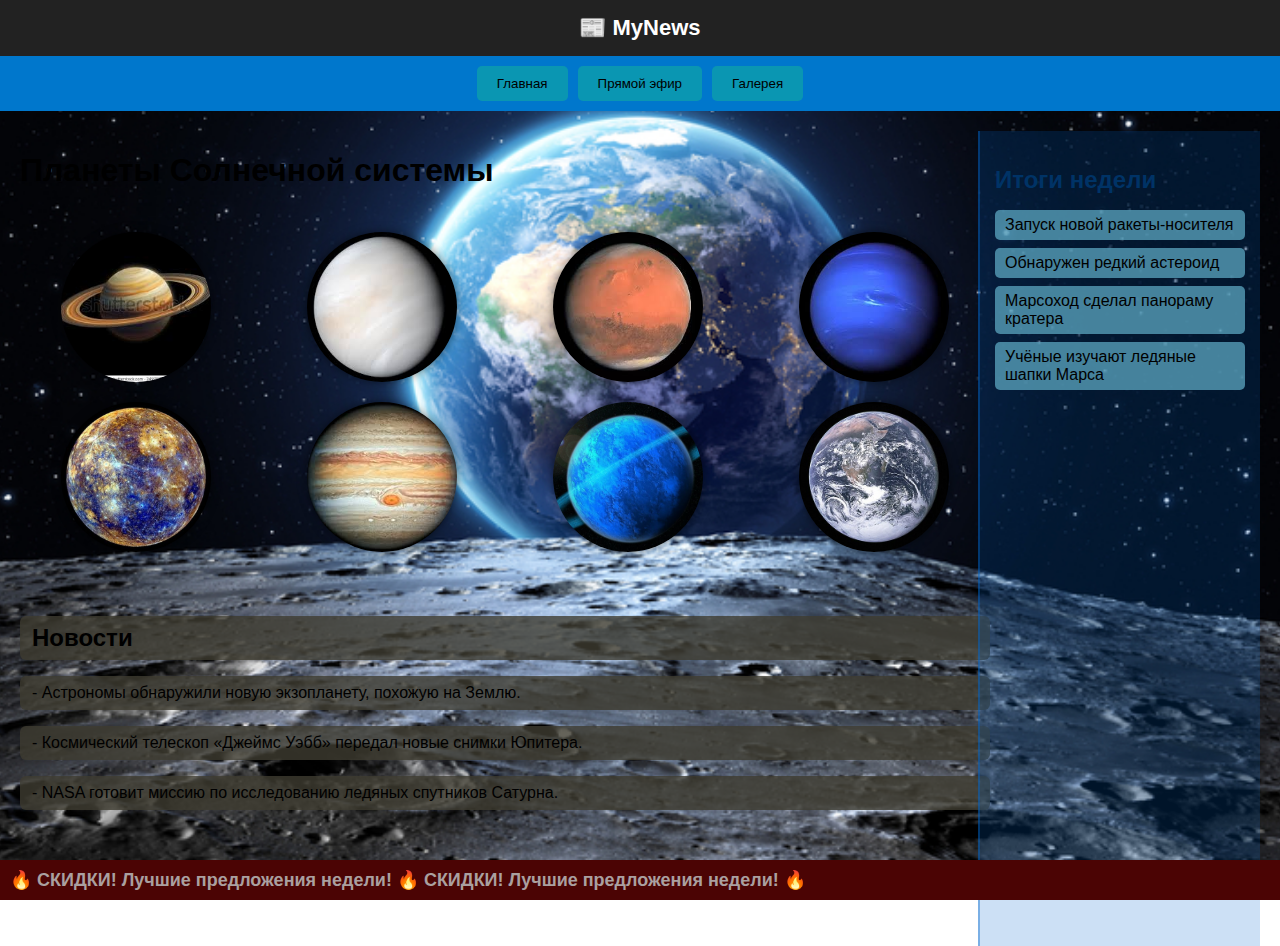
<file: index.html>
<!DOCTYPE html>
<html lang="ru">
<head>
  <meta charset="UTF-8">
  <title>Новостной сайт</title>
  <link rel="stylesheet" href="dc.css">
</head>
<body>
  <!-- Шапка -->
  <header>
    <div class="logo">📰 MyNews</div>
  </header>

  <!-- Навигация -->
  <nav>
    <button class="tab" data-tab="home">Главная</button>
    <button class="tab" data-tab="live">Прямой эфир</button>
    <button class="tab" data-tab="gallery">Галерея</button>
  </nav>

  <!-- Контент -->
  <main>
   <!-- Главная -->
<section id="home" class="content active">
  <h1>Планеты Солнечной системы</h1>

  <div class="planets-grid">
    <button class="planet" data-planet="mercury"><img src="планет/Без названия.jpeg" alt="сатурн"></button>
    <button class="planet" data-planet="venus"><img src="планет/венера.jpg" alt="Венера"></button>
    <button class="planet" data-planet="earth"><img src="планет/марс.jpg" alt="марс"></button>
    <button class="planet" data-planet="mars"><img src="планет/нептун.jpg" alt="нептун"></button>
    <button class="planet" data-planet="jupiter"><img src="планет/планет.jpg" alt="Юпитер"></button>
    <button class="planet" data-planet="saturn"><img src="планет/юпитер.jpg" alt="меркурий"></button>
    <button class="planet" data-planet="uranus"><img src="планет/scale_1200-1-1.jpg" alt="Уран"></button>
    <button class="planet" data-planet="neptune"><img src="планет/The_Blue_Marble_(5052124705).jpg" alt="земля"></button>
  </div>
  <!-- Всплывающее окно с биографией планеты -->
  <div id="planet-info" class="planet-info hidden">
    <button id="close-planet-info">✖ Закрыть</button>
    <h2></h2>
    <p></p>
  </div>

  <!-- Новости под планетами -->
  <div class="home-news">
    <h2>Новости</h2>
    <p>- Астрономы обнаружили новую экзопланету, похожую на Землю.</p>
    <p>- Космический телескоп «Джеймс Уэбб» передал новые снимки Юпитера.</p>
    <p>- NASA готовит миссию по исследованию ледяных спутников Сатурна.</p>
  </div>

  <!-- Итоги недели справа -->
  <aside class="sidebar">
    <h2>Итоги недели</h2>
    <ul>
      <li>Запуск новой ракеты-носителя</li>
      <li>Обнаружен редкий астероид</li>
      <li>Марсоход сделал панораму кратера</li>
      <li>Учёные изучают ледяные шапки Марса</li>
    </ul>
  </aside>
</section>
</section>



<!-- Прямой эфир -->
<section id="live" class="content">
  <h1>Прямой эфир</h1>
  <div class="layout">
    <!-- Левая таблица -->
    <aside class="left-table">
      <h2>Известные личности</h2>
      <div class="item">Илон Маск — Предприниматель</div>
      <div class="item">Грета Тунберг — Эко-активист</div>
      <div class="item">Криштиану Роналду — Футболист</div>
    </aside>

    <!-- Правый блок: прямой эфир + новости + комментарии -->
    <div class="live-right">
      <!-- Прямой эфир -->
      <div class="stream-container">
        <iframe
          src="https://www.youtube.com/embed/live_stream?channel=NASA&autoplay=1"
          frameborder="0"
          allow="accelerometer; autoplay; clipboard-write; encrypted-media; gyroscope; picture-in-picture"
          allowfullscreen
        ></iframe>
      </div>

      <!-- Новости под видео -->
      <div class="live-news">
        <h2>Свежие новости</h2>
        <p>-Две ракеты отправились к звёздам
           Сегодня с космодрома были успешно запущены две ракеты, каждая из которых несёт научное оборудование для изучения космоса. Первый запуск предназначен для исследования верхних слоёв атмосферы и космической пыли, второй — для наблюдения за астероидами и потенциально опасными объектами.

Запуски прошли по расписанию: ракеты преодолели земную атмосферу и вышли на заданные орбиты. Учёные отмечают, что эти миссии помогут собрать уникальные данные о строении нашей солнечной системы и расширить знания о ближайших к Земле космических объектах.

Сейчас ракеты продолжают свой путь, а специалисты отслеживают их телеметрию, чтобы обеспечить безопасность и точность научных наблюдений.</p>
        <p>-Новый спутник на орбите Земли
          Сегодня на орбиту был выведен новый научный спутник, предназначенный для наблюдения за атмосферой и космическими явлениями. Он оснащён современными датчиками и камерами, которые помогут отслеживать изменения климата, солнечную активность и космическую погоду.

Спутник уже вышел на заданную орбиту и начал передачу первых данных на Землю. Учёные отмечают, что полученная информация позволит точнее прогнозировать погодные явления и изучать процессы, происходящие в верхних слоях атмосферы.

Эта миссия подтверждает важность космических технологий в исследовании Земли и окружающего космоса.</p>
      </div>

      <!-- Комментарии -->
      <div class="comments" id="comments"></div>
      <form id="commentForm">
        <input type="text" id="username" placeholder="Ваше имя" required>
        <input type="text" id="commentText" placeholder="Ваш комментарий" required>
        <button type="submit">Добавить</button>
      </form>
    </div>
  </div>

  <!-- Отступ под рекламу -->
  <div style="height: 60px;"></div>
</section>


 <!-- Галерея -->
<section id="gallery" class="content">
  <h1>Фотогалерея</h1>

  <!-- Слайдер -->
  <div class="slider-wrapper">
    <div class="slider">
      <button class="prev">◀</button>
      <div class="slides-container">
        <div class="slides">
          <img src="планет/Tumannost-Oriona.jpg" alt="Фото 1">
          <img src="планет/1555425_original.jpg" alt="Фото 2">
          <img src="планет/fea18d2501eb4e8e07bd0ada8dd56c61.1824x0_q100_watermark-900x672.jpg" alt="Фото 3">
        </div>
      </div>
      <button class="next">▶</button>
    </div>
  </div>

  <!-- Новости под галереей -->
  <div class="gallery-news">
    <h2>Туманность Ориона: колыбель звёзд в ночном небе</h2>
    <p>-В самом сердце созвездия Ориона находится одна из самых известных туманностей нашего неба — Туманность Ориона (M42). Это огромная область звездообразования, где рождаются новые звёзды, окружённые газом и пылью.

Учёные отмечают, что в её облаках газов и пыли можно наблюдать разнообразные оттенки — от розового и фиолетового до мягкого синего. Каждый цвет рассказывает о составе и температуре космического облака.

Туманность Ориона видна невооружённым глазом и остаётся одной из самых ярких и впечатляющих объектов для наблюдения астрономами и любителями. Её изучение помогает понять процессы рождения звёзд и эволюцию нашей галактики.</p>
    <p>- </p>
  </div>
</section>


  <!-- Реклама снизу -->
  <div class="marquee">
    <div class="marquee-content">
      🔥 СКИДКИ! Лучшие предложения недели! 🔥 СКИДКИ! Лучшие предложения недели! 🔥
    </div>
  </div>

  <script src="ls.js"></script>
</body>
</html>
</file>
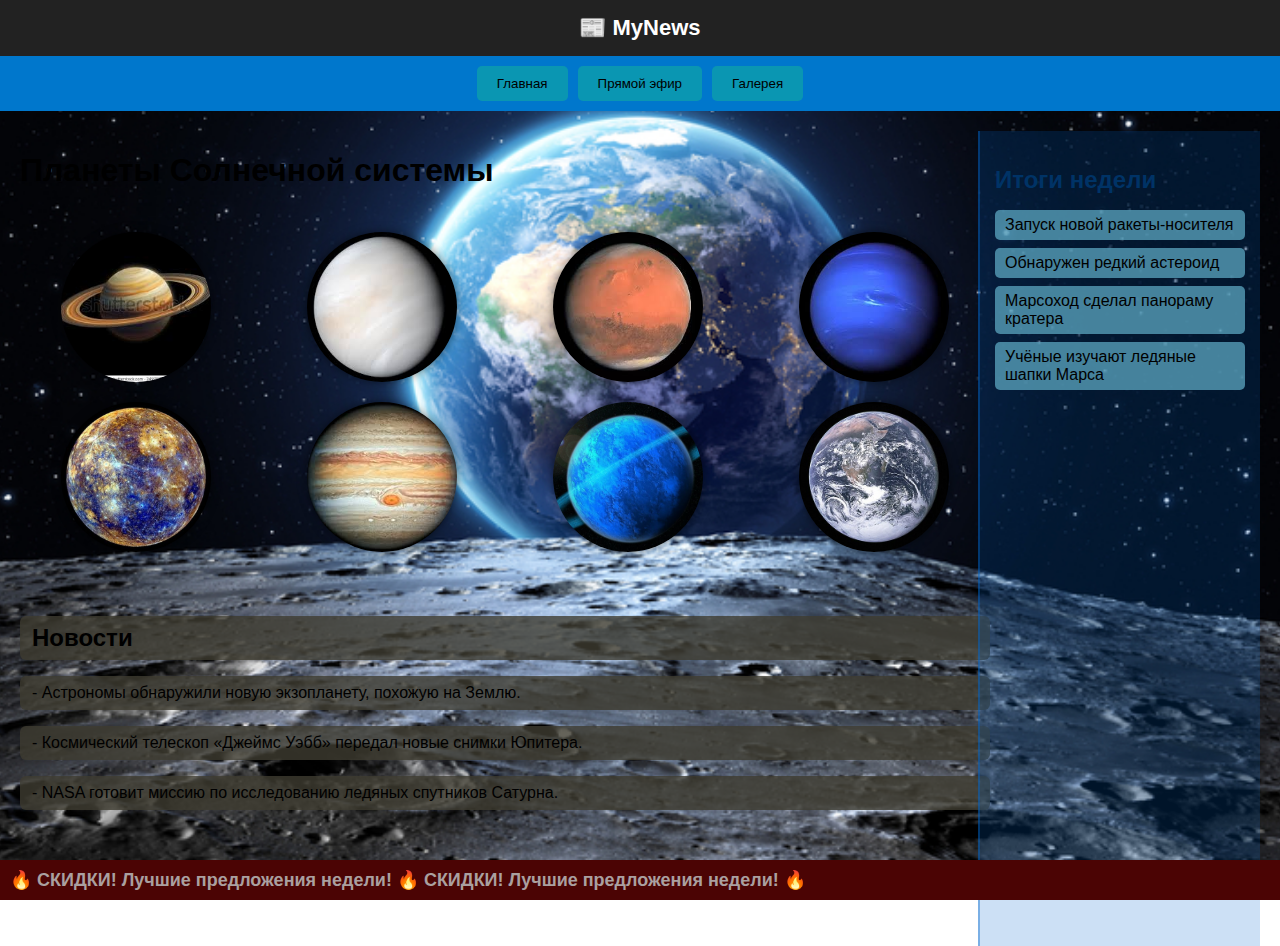
<file: шт.html>
<!DOCTYPE html>
<html lang="ru">
<head>
  <meta charset="UTF-8">
  <title>Новостной сайт</title>
  <link rel="stylesheet" href="dc.css">
</head>
<body>
  <!-- Шапка -->
  <header>
    <div class="logo">📰 MyNews</div>
  </header>

  <!-- Навигация -->
  <nav>
    <button class="tab" data-tab="home">Главная</button>
    <button class="tab" data-tab="live">Прямой эфир</button>
    <button class="tab" data-tab="gallery">Галерея</button>
  </nav>

  <!-- Контент -->
  <main>
   <!-- Главная -->
<section id="home" class="content active">
  <h1>Планеты Солнечной системы</h1>

  <div class="planets-grid">
    <button class="planet" data-planet="mercury"><img src="планет/Без названия.jpeg" alt="сатурн"></button>
    <button class="planet" data-planet="venus"><img src="планет/венера.jpg" alt="Венера"></button>
    <button class="planet" data-planet="earth"><img src="планет/марс.jpg" alt="марс"></button>
    <button class="planet" data-planet="mars"><img src="планет/нептун.jpg" alt="нептун"></button>
    <button class="planet" data-planet="jupiter"><img src="планет/планет.jpg" alt="Юпитер"></button>
    <button class="planet" data-planet="saturn"><img src="планет/юпитер.jpg" alt="меркурий"></button>
    <button class="planet" data-planet="uranus"><img src="планет/scale_1200-1-1.jpg" alt="Уран"></button>
    <button class="planet" data-planet="neptune"><img src="планет/The_Blue_Marble_(5052124705).jpg" alt="земля"></button>
  </div>
  <!-- Всплывающее окно с биографией планеты -->
  <div id="planet-info" class="planet-info hidden">
    <button id="close-planet-info">✖ Закрыть</button>
    <h2></h2>
    <p></p>
  </div>

  <!-- Новости под планетами -->
  <div class="home-news">
    <h2>Новости</h2>
    <p>- Астрономы обнаружили новую экзопланету, похожую на Землю.</p>
    <p>- Космический телескоп «Джеймс Уэбб» передал новые снимки Юпитера.</p>
    <p>- NASA готовит миссию по исследованию ледяных спутников Сатурна.</p>
  </div>

  <!-- Итоги недели справа -->
  <aside class="sidebar">
    <h2>Итоги недели</h2>
    <ul>
      <li>Запуск новой ракеты-носителя</li>
      <li>Обнаружен редкий астероид</li>
      <li>Марсоход сделал панораму кратера</li>
      <li>Учёные изучают ледяные шапки Марса</li>
    </ul>
  </aside>
</section>
</section>



<!-- Прямой эфир -->
<section id="live" class="content">
  <h1>Прямой эфир</h1>
  <div class="layout">
    <!-- Левая таблица -->
    <aside class="left-table">
      <h2>Известные личности</h2>
      <div class="item">Илон Маск — Предприниматель</div>
      <div class="item">Грета Тунберг — Эко-активист</div>
      <div class="item">Криштиану Роналду — Футболист</div>
    </aside>

    <!-- Правый блок: прямой эфир + новости + комментарии -->
    <div class="live-right">
      <!-- Прямой эфир -->
      <div class="stream-container">
        <iframe
          src="https://www.youtube.com/embed/live_stream?channel=NASA&autoplay=1"
          frameborder="0"
          allow="accelerometer; autoplay; clipboard-write; encrypted-media; gyroscope; picture-in-picture"
          allowfullscreen
        ></iframe>
      </div>

      <!-- Новости под видео -->
      <div class="live-news">
        <h2>Свежие новости</h2>
        <p>-Две ракеты отправились к звёздам
           Сегодня с космодрома были успешно запущены две ракеты, каждая из которых несёт научное оборудование для изучения космоса. Первый запуск предназначен для исследования верхних слоёв атмосферы и космической пыли, второй — для наблюдения за астероидами и потенциально опасными объектами.

Запуски прошли по расписанию: ракеты преодолели земную атмосферу и вышли на заданные орбиты. Учёные отмечают, что эти миссии помогут собрать уникальные данные о строении нашей солнечной системы и расширить знания о ближайших к Земле космических объектах.

Сейчас ракеты продолжают свой путь, а специалисты отслеживают их телеметрию, чтобы обеспечить безопасность и точность научных наблюдений.</p>
        <p>-Новый спутник на орбите Земли
          Сегодня на орбиту был выведен новый научный спутник, предназначенный для наблюдения за атмосферой и космическими явлениями. Он оснащён современными датчиками и камерами, которые помогут отслеживать изменения климата, солнечную активность и космическую погоду.

Спутник уже вышел на заданную орбиту и начал передачу первых данных на Землю. Учёные отмечают, что полученная информация позволит точнее прогнозировать погодные явления и изучать процессы, происходящие в верхних слоях атмосферы.

Эта миссия подтверждает важность космических технологий в исследовании Земли и окружающего космоса.</p>
      </div>

      <!-- Комментарии -->
      <div class="comments" id="comments"></div>
      <form id="commentForm">
        <input type="text" id="username" placeholder="Ваше имя" required>
        <input type="text" id="commentText" placeholder="Ваш комментарий" required>
        <button type="submit">Добавить</button>
      </form>
    </div>
  </div>

  <!-- Отступ под рекламу -->
  <div style="height: 60px;"></div>
</section>


 <!-- Галерея -->
<section id="gallery" class="content">
  <h1>Фотогалерея</h1>

  <!-- Слайдер -->
  <div class="slider-wrapper">
    <div class="slider">
      <button class="prev">◀</button>
      <div class="slides-container">
        <div class="slides">
          <img src="планет/Tumannost-Oriona.jpg" alt="Фото 1">
          <img src="планет/1555425_original.jpg" alt="Фото 2">
          <img src="планет/fea18d2501eb4e8e07bd0ada8dd56c61.1824x0_q100_watermark-900x672.jpg" alt="Фото 3">
        </div>
      </div>
      <button class="next">▶</button>
    </div>
  </div>

  <!-- Новости под галереей -->
  <div class="gallery-news">
    <h2>Туманность Ориона: колыбель звёзд в ночном небе</h2>
    <p>-В самом сердце созвездия Ориона находится одна из самых известных туманностей нашего неба — Туманность Ориона (M42). Это огромная область звездообразования, где рождаются новые звёзды, окружённые газом и пылью.

Учёные отмечают, что в её облаках газов и пыли можно наблюдать разнообразные оттенки — от розового и фиолетового до мягкого синего. Каждый цвет рассказывает о составе и температуре космического облака.

Туманность Ориона видна невооружённым глазом и остаётся одной из самых ярких и впечатляющих объектов для наблюдения астрономами и любителями. Её изучение помогает понять процессы рождения звёзд и эволюцию нашей галактики.</p>
    <p>- </p>
  </div>
</section>


  <!-- Реклама снизу -->
  <div class="marquee">
    <div class="marquee-content">
      🔥 СКИДКИ! Лучшие предложения недели! 🔥 СКИДКИ! Лучшие предложения недели! 🔥
    </div>
  </div>

  <script src="ls.js"></script>
</body>
</html>
</file>
<file: dc.css>
body {
  margin: 0;
  font-family: Arial, sans-serif;
  background: url("планет/64.jpg") no-repeat center center fixed;
  background-size: cover; /* фон растягивается на весь экран */
  background-attachment: fixed; /* фон остаётся на месте при прокрутке */
}

html, body {
  height: 100%; /* чтобы дочерние элементы с height:100% реально растягивались */
  margin: 0;
}


/* Шапка */
header {
  background: #222;
  color: white;
  padding: 15px;
  text-align: center;
  font-size: 22px;
  font-weight: bold;
}

/* Навигация */
nav {
  display: flex;
  justify-content: center;
  gap: 10px;
  background: #0077cc;
  padding: 10px;
}
nav button {
  background: rgb(10, 150, 178);
  border: none;
  padding: 10px 20px;
  cursor: pointer;
  transition: 0.3s;
  border-radius: 5px;
}
nav button:hover {
  background: #3d0acb;
}

/* Контент */
main {
  padding: 20px;
}
.content {
  display: none;
}
.content.active {
  display: block;
}

/* Макет с таблицами */
.layout {
  display: flex;
  gap: 20px;
  align-items: stretch; /* таблицы растягиваются по высоте */
}

/* Основной контент */
.news, .live-content {
  flex: 1;
}

main {
  display: flex;
  flex-direction: column;
  height: calc(100% - 115px); /* минус шапка и навигация */
  padding: 20px;
}

.content {
  display: none;
  flex: 1; /* занимает всё доступное пространство */
}

.content.active {
  display: flex;
  flex-direction: column; /* чтобы layout растягивался */
}


.layout {
  display: flex;
  flex: 1; /* растягивается на всю высоту контента */
  gap: 20px;
  align-items: stretch; /* боковые панели тянутся */
}

/* Основной контент */
.news, .live-content {
  flex: 1;
}

/* Боковые таблицы */
.right-table, .left-table {
  width: 250px;
  background: #0077cc;
  color: rgb(9, 12, 51);
  padding: 10px;
  border-radius: 5px;
  display: flex;
  flex-direction: column;
  gap: 10px;
  flex-shrink: 0;
  height: 100%; /* теперь растягивается по высоте layout */
  overflow-y: auto;
}

/* Элементы внутри таблиц */
.right-table .item, .left-table .item {
  background: rgba(255,255,255,0.2);
  padding: 5px;
  border-radius: 3px;
}

/* Прямой эфир */
.main-section {
  display: flex;
  flex-direction: column;
  gap: 20px;
}

.live-stream {
  background: rgba(255, 255, 255, 0.1);
  padding: 20px;
  border-radius: 10px;
  text-align: center;
}

.stream-container {
  width: 100%;
  max-width: 800px;
  margin: 0 auto;
}

.stream-container iframe {
  width: 100%;
  height: 450px;
  border: none;
  border-radius: 10px;
  display: block;
}

.stream {
  background: #312d2d;
  padding: 20px;
  margin-bottom: 20px;
  text-align: center;
  font-size: 18px;
}
.comments {
  background: #353030;
  padding: 10px;
  border-radius: 5px;
  margin-bottom: 10px;
}
#commentForm {
  display: flex;
  gap: 10px;
}
#commentForm input {
  flex: 1;
  padding: 5px;
}
#commentForm button {
  padding: 5px 10px;
}

.slider-wrapper {
  display: flex;
  justify-content: center;
  margin-bottom: 20px;
}

.slider {
  display: flex;
  align-items: center;
  gap: 10px;
}
.live-right {
  display: flex;
  flex-direction: column; /* всё вертикально */
  flex: 1;                /* занимает всё доступное место справа */
  gap: 20px;              /* расстояние между эфиром, новостями и комментариями */
}

.slides-container {
  width: 600px; /* рамка слайдера */
  overflow: hidden;
}

.slides {
  display: flex;
  transition: transform 0.5s ease;
}

.slides img {
  width: 600px;   /* каждая картинка под рамку */
  height: 400px;  /* фиксированная высота */
  object-fit: cover;
  flex-shrink: 0;
  border-radius: 5px;
}

.slider button {
  background: #0077cc;
  color: white;
  border: none;
  padding: 10px;
  cursor: pointer;
  border-radius: 5px;
}

/* Новости под галереей с полупрозрачным фоном */
.gallery-news h2,
.gallery-news p {
  background: rgba(45, 43, 43, 0.8);
  padding: 5px 10px;
  border-radius: 5px;
  margin-bottom: 5px;
}


/* Фон рекламы */
.marquee {
  position: fixed;
  bottom: 0;
  left: 0;
  width: 100%;
  height: 40px;
  background: #4b0404;
  overflow: hidden;
  display: flex;
  align-items: center;
  padding-left: 10px;
}

/* Двигающийся текст */
.marquee-content {
  display: inline-block;
  white-space: nowrap;
  animation: scroll 10s linear infinite;
  color: rgb(170, 160, 160);
  font-weight: bold;
  font-size: 18px;
}

/* Анимация бегущей строки */
@keyframes scroll {
  0%   { transform: translateX(100%); }
  100% { transform: translateX(-100%); }
}
/* Блок новостей */
.news {
  background: rgba(42, 33, 33, 0.8); /* светлая полупрозрачная табличка */
  padding: 10px;
  border-radius: 5px;
}

/* Блок прямого эфира (вместе с комментариями) */
.live-content {
  background: rgba(63, 117, 155, 0.8); /* светлая полупрозрачная табличка */
  padding: 10px;
  border-radius: 5px;
}

/* Комментарии */
.comments p {
  background: rgba(0,0,0,0.05); /* чуть темнее для отдельных комментариев */
  padding: 5px;
  border-radius: 3px;
  margin-bottom: 5px;
}
/* Новости под прямым эфиром */
.live-news {
  background: rgba(49, 47, 47, 0.8); /* полупрозрачный фон */
  padding: 10px;
  border-radius: 5px;
  margin-top: 20px;
}

.live-news h2,
.live-news p {
  margin: 0 0 5px 0;
  padding: 5px 10px;
  border-radius: 5px;
  background: rgba(53, 112, 202, 0.6);
}

/* Сетка планет */
.planets-grid {
  display: grid;
  grid-template-columns: repeat(4, 1fr);
  gap: 15px;
  justify-items: center;
  margin-top: 20px;
}

.planet {
  background: none;
  border: none;
  cursor: pointer;
  transition: transform 0.3s ease;
}
.planet:hover {
  transform: scale(1.1);
}
.planet img {
  width: 150px;
  height: 150px;
  border-radius: 50%;
  object-fit: cover;
  box-shadow: 0 0 10px rgba(0,0,0,0.5);
}

/* Таблица с информацией о планете */
.planet-info {
  margin-top: 30px;
  background: rgba(255,255,255,0.9);
  padding: 20px;
  border-radius: 10px;
  display: inline-block;
}
.planet-info {
  margin-top: 30px;
  background: rgba(255, 255, 255, 0.9);
  padding: 20px;
  border-radius: 10px;
  display: inline-block;
  max-width: 700px;
  text-align: left;
  line-height: 1.6;
  box-shadow: 0 0 10px rgba(0,0,0,0.2);
}
.planet-info h2 {
  margin-bottom: 10px;
  color: #003366;
}
.planet-info p {
  font-size: 16px;
  color: #222;
}
.hidden {
  display: none;
}
/* Блок информации о планете */
.planet-info {
  position: relative;
  margin-top: 30px;
  background: rgba(255, 255, 255, 0.9);
  padding: 20px 30px;
  border-radius: 10px;
  display: inline-block;
  max-width: 700px;
  text-align: left;
  line-height: 1.6;
  box-shadow: 0 0 10px rgba(0,0,0,0.2);
  animation: fadeIn 0.4s ease;
}

#close-planet-info {
  position: absolute;
  top: 10px;
  right: 10px;
  background: #cc0000;
  color: white;
  border: none;
  border-radius: 5px;
  padding: 5px 10px;
  cursor: pointer;
}

#close-planet-info:hover {
  background: #ff4444;
}

@keyframes fadeIn {
  from {opacity: 0; transform: translateY(-10px);}
  to {opacity: 1; transform: translateY(0);}
}

/* Новости под планетами */
.home-news {
  margin-top: 40px;
}

.home-news h2,
.home-news p {
  background: rgba(63, 60, 49, 0.8);
  padding: 8px 12px;
  border-radius: 6px;
  margin-bottom: 5px;
}
.hidden {
  display: none;
}

/* Итоги недели справа */
.sidebar {
  position: absolute;
  top: 0;
  right: 0;
  width: 250px;
  height: 100%;
  background: rgba(0, 102, 204, 0.2);
  padding: 15px;
  overflow-y: auto;
  border-left: 2px solid rgba(0, 102, 204, 0.4);
}

.sidebar h2 {
  margin-bottom: 10px;
  color: #003366;
}

.sidebar ul {
  list-style: none;
  padding: 0;
}

.sidebar li {
  margin-bottom: 8px;
  background: rgba(86, 158, 184, 0.8);
  padding: 6px 10px;
  border-radius: 5px;
}

/* Чтобы контент не перекрывался сайдбаром */
#home {
  position: relative;
  padding-right: 270px;
}
.content {
  display: none;
  flex: 1;
  flex-direction: column;
  padding-bottom: 60px; /* отступ под рекламу */
}
</file>
